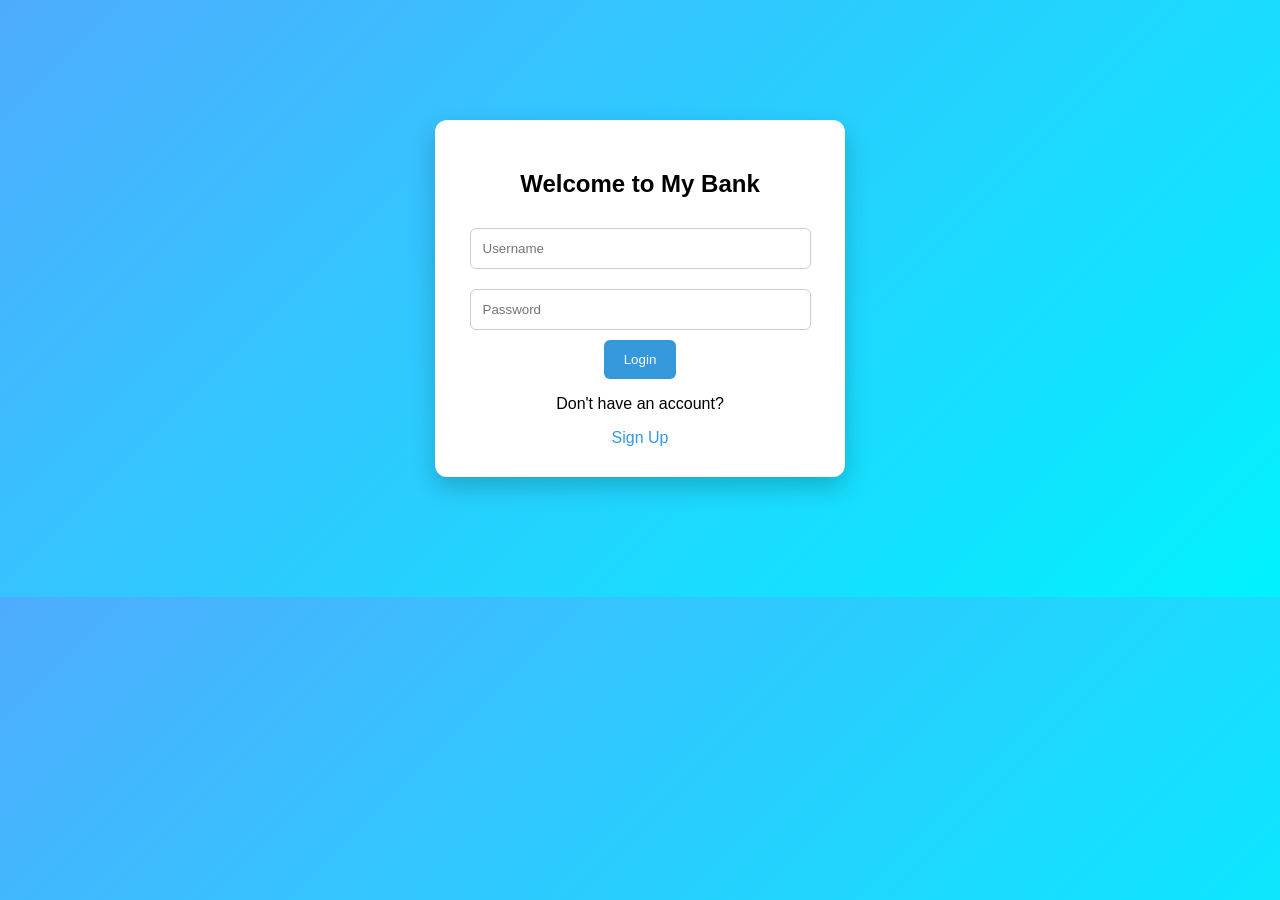
<file: index.html>
<!DOCTYPE html>
<html>
<head>
<title>Bank Login</title>
<link rel="stylesheet" href="style.css">
</head>

<body>

<div class="container">

<h2>Welcome to My Bank</h2>

<input id="username" placeholder="Username">
<input id="password" type="password" placeholder="Password">

<button onclick="login()">Login</button>

<p>Don't have an account?</p>

<a href="signup.html">Sign Up</a>

</div>

<script src="script.js"></script>

</body>
</html>
</file>
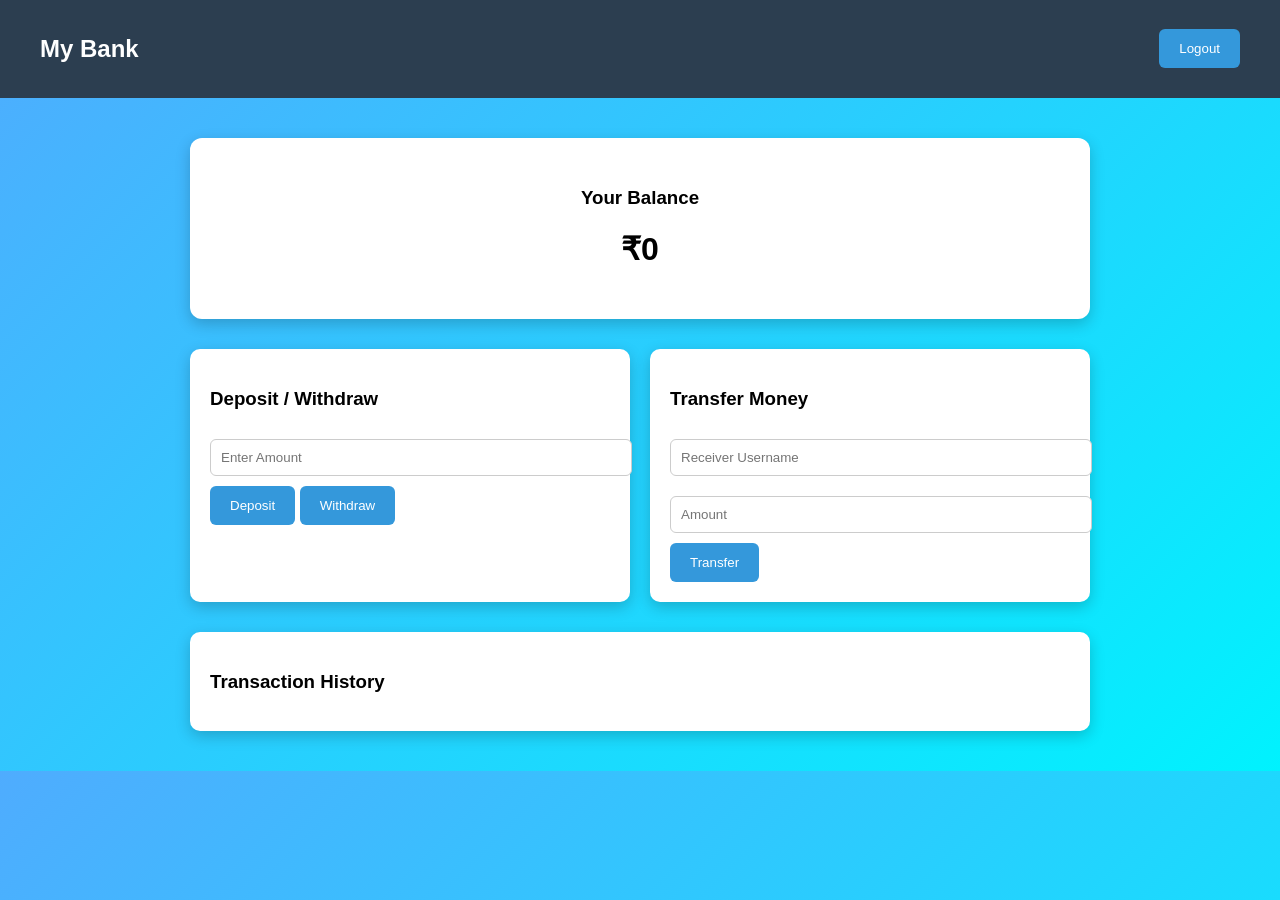
<file: dashboard.html>
<!DOCTYPE html>
<html>
<head>
<title>Bank Dashboard</title>
<link rel="stylesheet" href="style.css">
</head>

<body>

<div class="navbar">

<h2>My Bank</h2>

<button onclick="logout()">Logout</button>

</div>


<div class="dashboard">

<div class="balance-card">

<h3>Your Balance</h3>

<h1 id="balance">₹0</h1>

</div>


<div class="actions">

<div class="card">

<h3>Deposit / Withdraw</h3>

<input id="amount" type="number" placeholder="Enter Amount">

<button onclick="deposit()">Deposit</button>

<button onclick="withdraw()">Withdraw</button>

</div>


<div class="card">

<h3>Transfer Money</h3>

<input id="receiver" placeholder="Receiver Username">

<input id="transferAmount" type="number" placeholder="Amount">

<button onclick="transfer()">Transfer</button>

</div>

</div>


<div class="history">

<h3>Transaction History</h3>

<ul id="history"></ul>

</div>

</div>

<script src="script.js"></script>

</body>
</html>
</file>
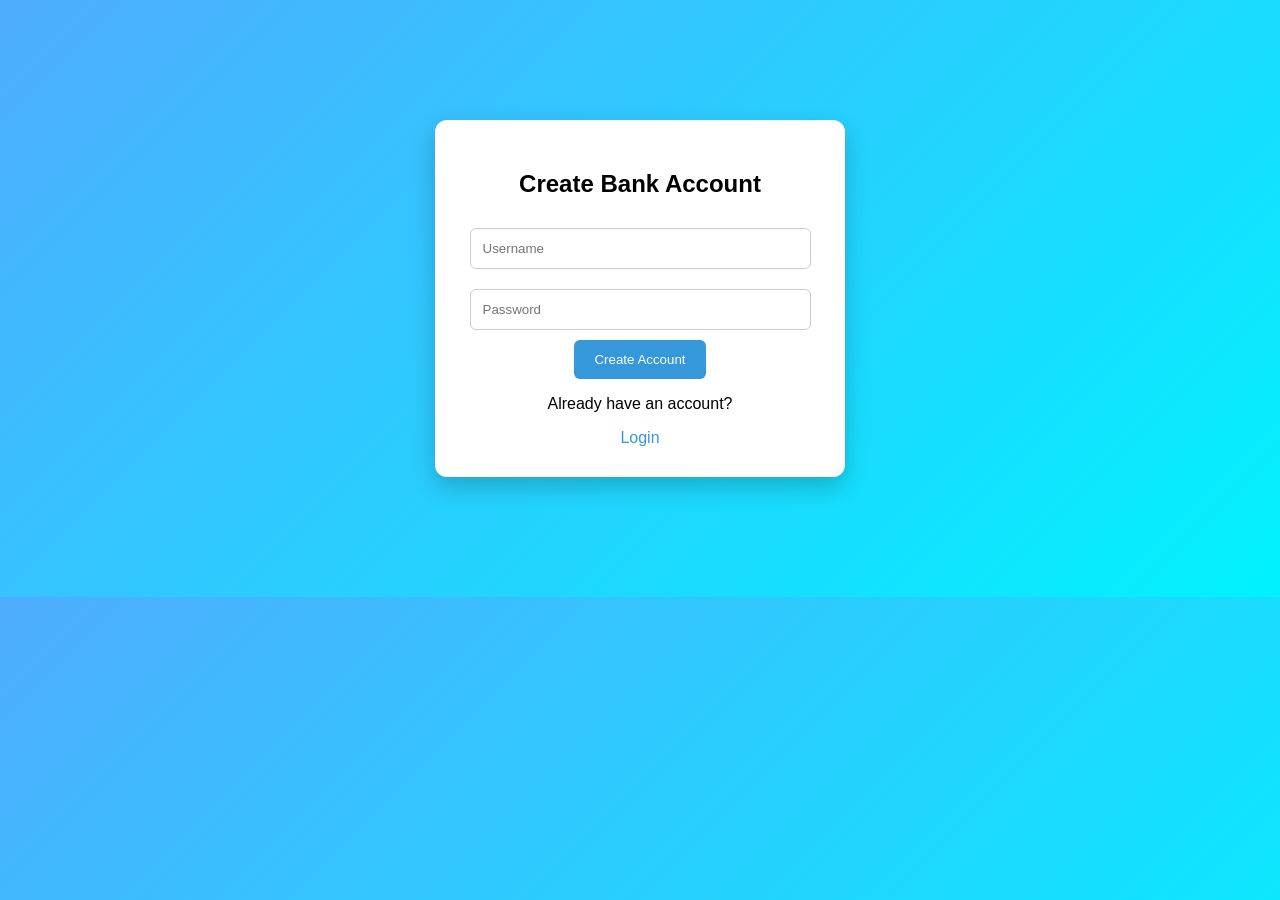
<file: signup.html>
<!DOCTYPE html>
<html>
<head>
<title>Sign Up</title>
<link rel="stylesheet" href="style.css">
</head>

<body>

<div class="container">

<h2>Create Bank Account</h2>

<input id="newUsername" placeholder="Username">
<input id="newPassword" type="password" placeholder="Password">

<button onclick="signup()">Create Account</button>

<p>Already have an account?</p>

<a href="index.html">Login</a>

</div>

<script src="script.js"></script>

</body>
</html>
</file>
<file: style.css>
body{
font-family: Arial, sans-serif;
margin:0;
background:linear-gradient(135deg,#4facfe,#00f2fe);
}

/* Login & Signup */

.container{

width:350px;
margin:120px auto;
padding:30px;
background:white;
border-radius:12px;
text-align:center;
box-shadow:0 10px 25px rgba(0,0,0,0.2);

}

input{

width:90%;
padding:12px;
margin:10px 0;
border-radius:6px;
border:1px solid #ccc;

}

button{

padding:12px 20px;
background:#3498db;
color:white;
border:none;
border-radius:6px;
cursor:pointer;

}

button:hover{

background:#2980b9;

}

a{

text-decoration:none;
color:#3498db;

}

/* Navbar */

.navbar{

display:flex;
justify-content:space-between;
align-items:center;
padding:15px 40px;
background:#2c3e50;
color:white;

}

/* Dashboard */

.dashboard{

width:900px;
margin:40px auto;

}

.balance-card{

background:white;
padding:30px;
text-align:center;
border-radius:12px;
box-shadow:0 5px 15px rgba(0,0,0,0.2);
margin-bottom:30px;

}

.actions{

display:flex;
gap:20px;

}

.card{

flex:1;
background:white;
padding:20px;
border-radius:10px;
box-shadow:0 5px 15px rgba(0,0,0,0.2);

}

.card input{

width:100%;
padding:10px;
margin:10px 0;
border-radius:6px;
border:1px solid #ccc;

}

.history{

margin-top:30px;
background:white;
padding:20px;
border-radius:10px;
box-shadow:0 5px 15px rgba(0,0,0,0.2);

}

.history ul{

list-style:none;
padding:0;

}

.history li{

padding:10px;
border-bottom:1px solid #eee;

}
</file>
